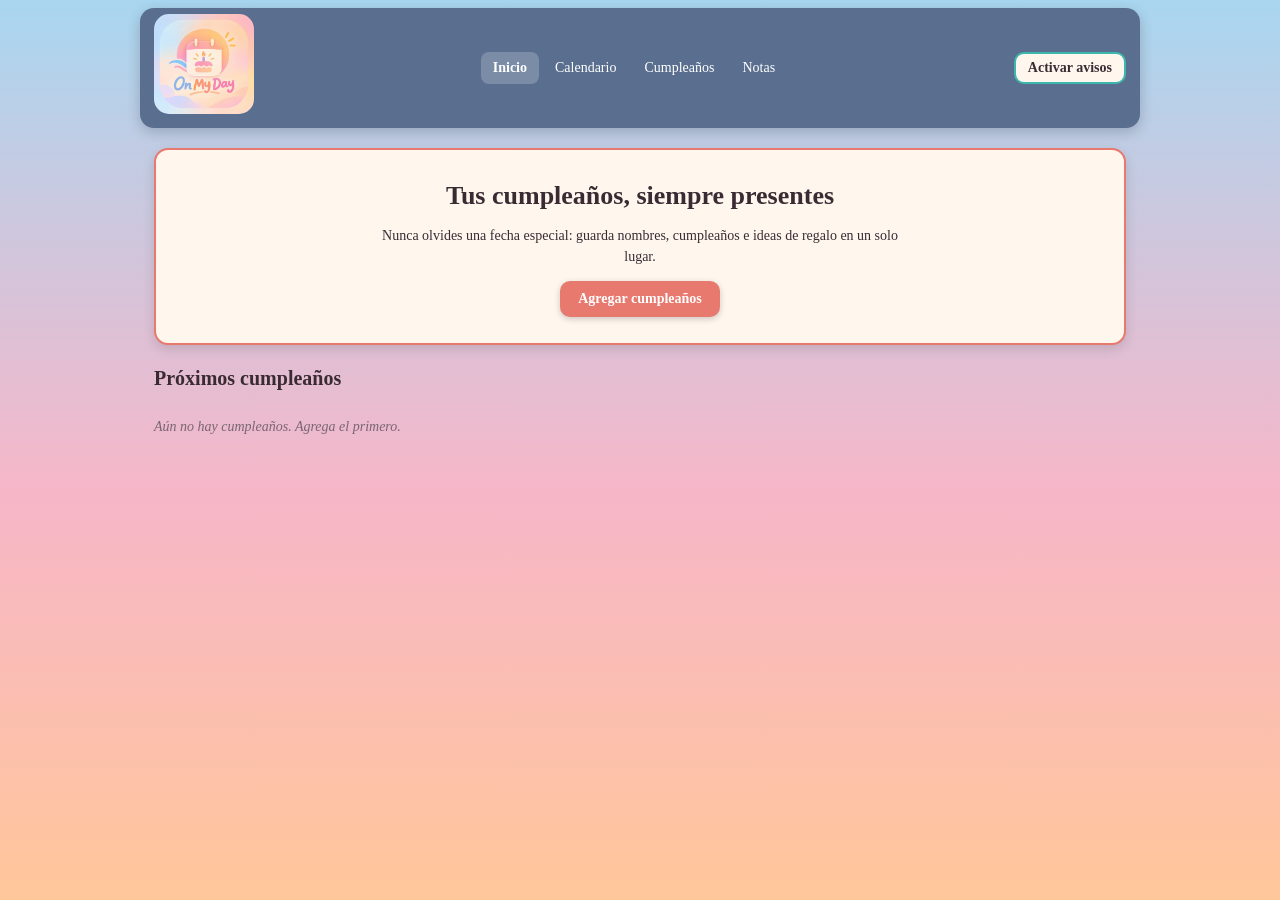
<file: index.html>
<!DOCTYPE html>
<html lang="es">
<head>
<meta charset="UTF-8">
<meta name="viewport" content="width=device-width, initial-scale=1">
<title>On My Day</title>
<link rel="stylesheet" href="estilospro.css">
</head>
<body>

<header class="nav">
  <a href="#inicio" class="brand" data-go="inicio" aria-label="On My Day">
    <span><img src="logo2.jpg" class="imagen" alt="Logo de On My Day"></span>
  </a>
  <nav id="menu" aria-label="Secciones">
    <button data-go="inicio" class="active">Inicio</button>
    <button data-go="calendario">Calendario</button>
    <button data-go="cumpleanos">Cumpleaños</button>
    <button data-go="notas">Notas</button>
  </nav>
  <button id="btnNotif" class="btn ghost small">Activar avisos</button>
</header>

<main>
  <section id="inicio" class="view active">
    <div class="card hero">
      <h1>Tus cumpleaños, siempre presentes</h1>
      <p>Nunca olvides una fecha especial: guarda nombres, cumpleaños e ideas de regalo en un solo lugar.</p>
      <button class="btn" id="btnAgregarRapido">Agregar cumpleaños</button>
    </div>
    <h2>Próximos cumpleaños</h2>
    <div id="proximos" class="cards-row"></div>
  </section>

  <section id="calendario" class="view">
    <div class="cal-layout">
      <div class="card">
        <div class="cal-head">
          <button class="btn small" id="prevMes" aria-label="Mes anterior">‹</button>
          <h2 id="tituloMes"></h2>
          <button class="btn small" id="nextMes" aria-label="Mes siguiente">›</button>
          <button class="btn ghost small" id="hoyBtn">Hoy</button>
        </div>
        <div class="grid dias-semana" id="diasSemana"></div>
        <div class="grid" id="diasMes"></div>
      </div>
      <aside class="card" id="panelDia">
        <h3>Cumpleaños del día</h3>
        <div id="detalleDia"><p class="vacio">Toca un día del calendario para ver quién cumple años.</p></div>
      </aside>
    </div>
  </section>

  <section id="cumpleanos" class="view">
    <div class="card">
      <h2 id="tituloForm">Agregar cumpleaños</h2>
      <form id="form" autocomplete="off">
        <input type="hidden" id="editId">
        <label>Nombre
          <input type="text" id="nombre" required maxlength="40" placeholder="Ej. María">
        </label>
        <div class="fecha-campos">
          <label>Mes
            <select id="mes" required>
              <option value="">Mes</option>
              <option value="1">Enero</option>
              <option value="2">Febrero</option>
              <option value="3">Marzo</option>
              <option value="4">Abril</option>
              <option value="5">Mayo</option>
              <option value="6">Junio</option>
              <option value="7">Julio</option>
              <option value="8">Agosto</option>
              <option value="9">Septiembre</option>
              <option value="10">Octubre</option>
              <option value="11">Noviembre</option>
              <option value="12">Diciembre</option>
            </select>
          </label>
          <label>Día
            <select id="dia" required>
              <option value="">Día</option>
            </select>
          </label>
        </div>
        <label>Ideas de regalo
          <textarea id="regalo" rows="3" placeholder="Ej. Libro de cocina, bufanda azul…"></textarea>
        </label>
        <div class="acciones">
          <button type="submit" class="btn" id="btnGuardar">Guardar cumpleaños</button>
          <button type="button" class="btn ghost" id="btnCancelar" hidden>Cancelar edición</button>
        </div>
      </form>
    </div>
    <div class="card">
      <h2>Todos los cumpleaños</h2>
      <div class="orden">
        <label>Ordenar por
          <select id="orden">
            <option value="proximo">Próximo a llegar</option>
            <option value="mes">Mes y día</option>
            <option value="nombre">Nombre</option>
          </select>
        </label>
      </div>
      <ul id="lista" class="lista"></ul>
    </div>
  </section>

  <section id="notas" class="view">
    <div class="card">
      <div class="notas-encabezado">
        <h2>Notas</h2>
        <button type="button" class="btn small" id="nuevaNota">+ Nueva nota</button>
      </div>
      <p>Anota ideas de regalos o recordatorios, cada una en su propia nota.</p>
    </div>
    <div id="listaNotas" class="notas-cuadricula"></div>
  </section>
</main>

<div id="toast" role="status" aria-live="polite"></div>
<script src="cu3rpo.js"></script>
</body>
</html>
</file>
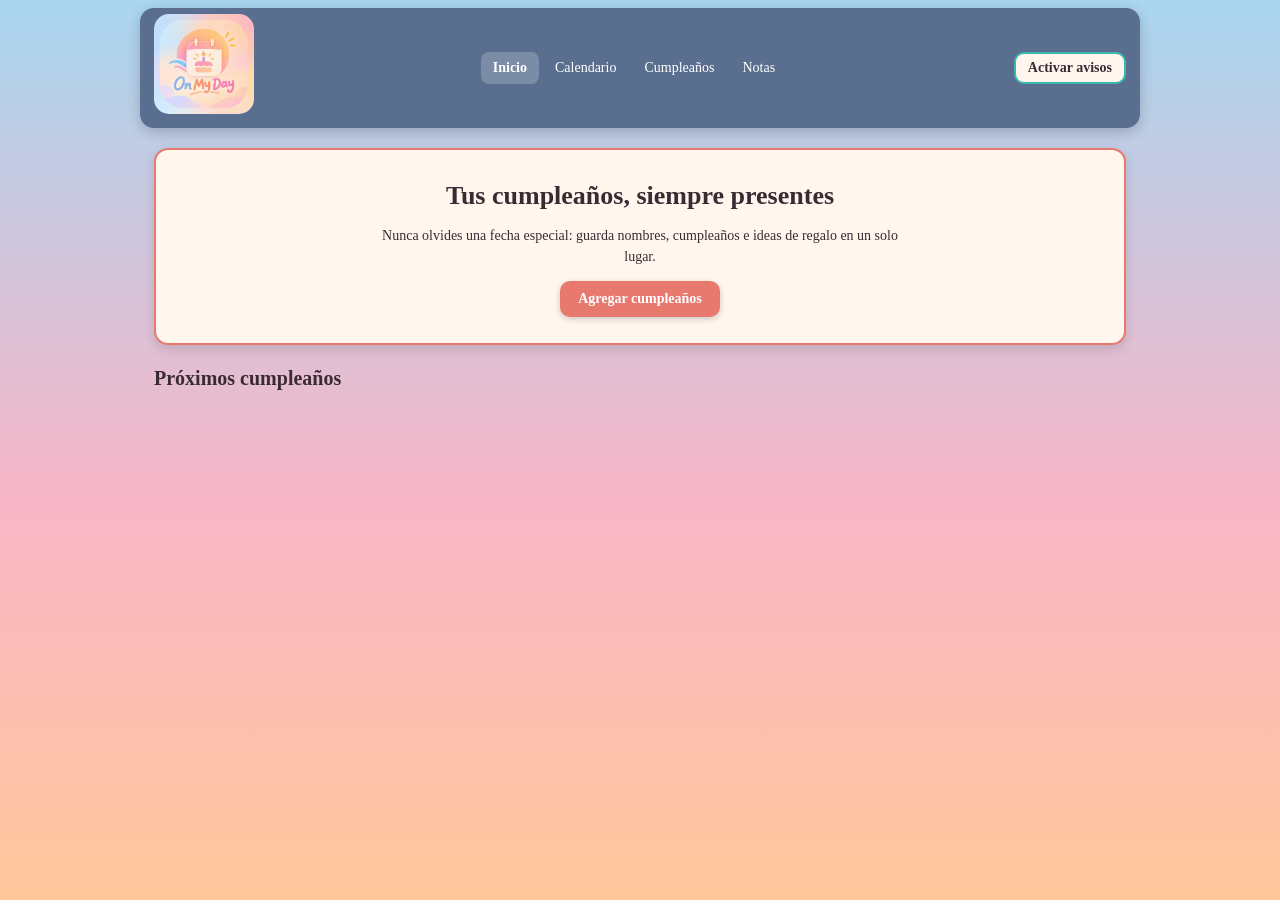
<file: proyecto 2.html>
<!DOCTYPE html>
<html lang="es">
<head>
<meta charset="UTF-8">
<meta name="viewport" content="width=device-width, initial-scale=1">
<title>On My Day</title>
<link rel="stylesheet" href="estilospro.css">
</head>
<body>

<header class="nav">
  <a href="#inicio" class="brand" data-go="inicio" aria-label="On My Day">

    <span><img src="logo2.jpg" class="imagen"  ></span>
  </a>
  <nav id="menu" aria-label="Secciones">
    <button data-go="inicio" class="active">Inicio</button>
    <button data-go="calendario">Calendario</button>
    <button data-go="cumpleanos">Cumpleaños</button>
    <button data-go="notas">Notas</button>
  </nav>
  <button id="btnNotif" class="btn ghost small"> Activar avisos</button>
</header>

<main>
  <section id="inicio" class="view active">
    <div class="card hero">
      <h1>Tus cumpleaños, siempre presentes</h1>
      <p>Nunca olvides una fecha especial: guarda nombres, cumpleaños e ideas de regalo en un solo lugar.</p>
      <button class="btn" id="btnAgregarRapido">Agregar cumpleaños</button>
    </div>
    <h2>Próximos cumpleaños</h2>
    <div id="proximos" class="cards-row"></div>
  </section>

  <section id="calendario" class="view">
    <div class="cal-layout">
      <div class="card">
        <div class="cal-head">
          <button class="btn small" id="prevMes" aria-label="Mes anterior">‹</button>
          <h2 id="tituloMes"></h2>
          <button class="btn small" id="nextMes" aria-label="Mes siguiente">›</button>
          <button class="btn ghost small" id="hoyBtn">Hoy</button>
        </div>
        <div class="grid dias-semana" id="diasSemana"></div>
        <div class="grid" id="diasMes"></div>
      </div>
      <aside class="card" id="panelDia">
        <h3>Cumpleaños del día</h3>
        <div id="detalleDia"><p class="vacio">Toca un día del calendario para ver quién cumple años.</p></div>
      </aside>
    </div>
  </section>

  <section id="cumpleanos" class="view">
    <div class="card">
      <h2 id="tituloForm">Agregar cumpleaños</h2>
      <form id="form" autocomplete="off">
        <input type="hidden" id="editId">
        <label>Nombre
          <input type="text" id="nombre" required maxlength="40" placeholder="Ej. María">
        </label>
        <label>Fecha de cumpleaños
          <input type="date" id="fecha" required>
        </label>
        <label>Ideas de regalo
          <textarea id="regalo" rows="3" placeholder="Ej. Libro de cocina, bufanda azul…"></textarea>
        </label>
        <div class="acciones">
          <button type="submit" class="btn" id="btnGuardar">Guardar cumpleaños</button>
          <button type="button" class="btn ghost" id="btnCancelar" hidden>Cancelar edición</button>
        </div>
      </form>
    </div>
    <div class="card">
      <h2>Todos los cumpleaños</h2>
      <div class="orden">
        <label>Ordenar por
          <select id="orden">
            <option value="proximo">Próximo a llegar</option>
            <option value="mes">Mes y día</option>
            <option value="nombre">Nombre</option>
          </select>
        </label>
      </div>
      <ul id="lista" class="lista"></ul>
    </div>
  </section>

  <section id="notas" class="view">
    <div class="card">
      <h2>Notas</h2>
      <p>Anota cualquier idea o recordatorio sobre regalos y celebraciones.</p>
      <textarea id="notasGenerales" rows="10" placeholder="Escribe aquí tus ideas…"></textarea>
      <p class="estado" id="estadoNotas" aria-live="polite"></p>
    </div>
  </section>
</main>

<div id="toast" role="status" aria-live="polite"></div>
<script src="cu3rpo.js"></script>
</body>
</html>
</file>
<file: estilospro.css>
.imagen {
  width: 100px;
  border-radius: 15px;
}

:root {
  --azul: #a9d6f0;
  --rosa: #f7b6c8;
  --naranja: #ffc79a;
  --crema: #fff6ee;
  --turquesa: #3cb8ac;
  --coral: #e8796f;
  --texto: #3a2b33;
  --suave: #7a6670;
}

* {
  box-sizing: border-box;
}

html {
  scroll-behavior: smooth;
}

body {
  margin: 0;
  min-height: 100vh;
  color: var(--texto);
  font-family: "Times New Roman", Times, serif;
  font-size: 14px;
  line-height: 1.5;
  background: linear-gradient(
    180deg,
    var(--azul) 0%,
    var(--rosa) 55%,
    var(--naranja) 100%
  ) fixed;
}

h1, h2, h3, .brand span {
  font-family: Georgia, "Times New Roman", serif;
  margin: 0 0 0.6rem;
}

h1 {
  font-size: 26px;
}

h2, h3 {
  font-size: 20px;
}

button, input, select, textarea {
  font-family: inherit;
  font-size: 14px;
  color: inherit;
}

.nav {
  position: sticky;
  top: 8px;
  z-index: 10;
  max-width: 1000px;
  margin: 8px auto 0;
  padding: 6px 14px;
  display: flex;
  align-items: center;
  justify-content: space-between;
  gap: 12px;
  flex-wrap: wrap;
  background: #5a6f8f;
  border-radius: 14px;
  box-shadow: 0 4px 14px #0003;
}

.brand {
  display: flex;
  align-items: center;
  gap: 8px;
  text-decoration: none;
  color: #fff;
}

.brand span {
  font-size: 20px;
  margin: 0;
}

#menu {
  display: flex;
  gap: 4px;
  flex-wrap: wrap;
}

#menu button {
  background: none;
  border: 0;
  color: #fff;
  padding: 8px 12px;
  border-radius: 8px;
  cursor: pointer;
}

#menu button:hover {
  background: #ffffff22;
}

#menu button.active {
  background: #ffffff33;
  font-weight: bold;
}

main {
  max-width: 1000px;
  margin: 20px auto;
  padding: 0 14px;
}

.view {
  display: none;
}

.view.active {
  display: block;
}

.card {
  background: var(--crema);
  border: 2px solid var(--coral);
  border-radius: 14px;
  padding: 18px;
  margin-bottom: 18px;
  box-shadow: 0 4px 12px #0002;
}

.hero {
  text-align: center;
  padding: 26px 18px;
}

.hero p {
  max-width: 520px;
  margin: 0 auto 14px;
}

.btn {
  background: var(--coral);
  color: #fff;
  border: 0;
  border-radius: 10px;
  padding: 10px 18px;
  cursor: pointer;
  font-weight: bold;
  box-shadow: 0 2px 6px #0003;
}

.btn:hover {
  filter: brightness(1.07);
}

.btn.ghost {
  background: var(--crema);
  color: var(--texto);
  border: 2px solid var(--turquesa);
  box-shadow: none;
}

.btn.small {
  padding: 6px 12px;
}

:focus-visible {
  outline: 3px solid var(--turquesa);
  outline-offset: 2px;
}

.cards-row {
  display: grid;
  grid-template-columns: repeat(auto-fill, minmax(250px, 1fr));
  gap: 14px;
}

.persona {
  display: flex;
  align-items: center;
  gap: 12px;
  background: var(--crema);
  border: 2px solid var(--coral);
  border-radius: 12px;
  padding: 10px 14px;
}

.avatar {
  flex: none;
  width: 46px;
  height: 46px;
  border-radius: 50%;
  display: grid;
  place-items: center;
  background: var(--turquesa);
  color: #fff;
  font-family: Georgia, serif;
  font-size: 20px;
  border: 2px solid var(--coral);
}

.persona b {
  font-size: 15px;
}

.persona small {
  display: block;
  color: var(--suave);
  font-size: 13px;
}

.regalo-card {
  display: block;
}

.regalo-card h3 {
  display: flex;
  align-items: center;
  gap: 10px;
}

.regalo-card p {
  white-space: pre-wrap;
  margin: 6px 0 0;
}

.vacio {
  color: var(--suave);
  font-style: italic;
}

.cal-layout {
  display: grid;
  grid-template-columns: 1fr 250px;
  gap: 18px;
  align-items: start;
}

.cal-head {
  display: flex;
  align-items: center;
  gap: 8px;
  margin-bottom: 10px;
}

.cal-head h2 {
  flex: 1;
  text-align: center;
  margin: 0;
  text-transform: capitalize;
}

.grid {
  display: grid;
  grid-template-columns: repeat(7, 1fr);
}

.dias-semana div {
  text-align: center;
  font-weight: bold;
  padding: 6px 0;
  border-bottom: 2px solid var(--turquesa);
}

.dia {
  position: relative;
  min-height: 56px;
  padding: 4px 6px;
  background: none;
  border: 1px solid #e8796f33;
  text-align: right;
  cursor: pointer;
}

.dia:hover {
  background: #ffd9b0aa;
}

.dia.fuera {
  color: #b9a8ae;
}

.dia.hoy {
  background: var(--turquesa);
  color: #fff;
  font-weight: bold;
}

.dia.sel {
  outline: 3px solid var(--coral);
  outline-offset: -3px;
}

.dia .punto {
  position: absolute;
  left: 50%;
  bottom: 6px;
  transform: translateX(-50%);
  width: 9px;
  height: 9px;
  border-radius: 50%;
  background: var(--coral);
}

form {
  display: grid;
  gap: 12px;
}

label {
  display: grid;
  gap: 4px;
  font-weight: bold;
}

input, select, textarea {
  width: 100%;
  padding: 9px 10px;
  border: 2px solid #e8796f66;
  border-radius: 8px;
  background: #fff;
  font-weight: normal;
}

.acciones {
  display: flex;
  gap: 10px;
  flex-wrap: wrap;
}

.orden {
  max-width: 260px;
  margin-bottom: 10px;
}

.lista {
  list-style: none;
  margin: 0;
  padding: 0;
  display: grid;
  gap: 10px;
}

.lista li {
  display: flex;
  align-items: center;
  gap: 12px;
  flex-wrap: wrap;
  padding: 10px;
  border: 1px solid #e8796f66;
  border-radius: 10px;
  background: #fff;
}

.lista .info {
  flex: 1;
  min-width: 170px;
}

.lista .info small {
  display: block;
  color: var(--suave);
}

.lista button {
  background: none;
  border: 2px solid var(--turquesa);
  border-radius: 8px;
  padding: 5px 10px;
  cursor: pointer;
}

.lista button.borrar {
  border-color: var(--coral);
}

.estado {
  color: var(--suave);
  min-height: 1.2em;
  margin: 6px 0 0;
}

#toast {
  position: fixed;
  left: 50%;
  bottom: 24px;
  transform: translate(-50%, 40px);
  opacity: 0;
  pointer-events: none;
  background: #5a6f8f;
  color: #fff;
  padding: 10px 18px;
  border-radius: 10px;
  transition: 0.25s;
  z-index: 20;
}

#toast.show {
  opacity: 1;
  transform: translate(-50%, 0);
}

footer {
  text-align: center;
  padding: 10px 0 24px;
  color: var(--texto);
}

@media (max-width: 760px) {
  .cal-layout {
    grid-template-columns: 1fr;
  }

  .nav {
    justify-content: center;
    top: 0;
    border-radius: 0 0 14px 14px;
    margin-top: 0;
  }

  .dia {
    min-height: 44px;
    padding: 2px 4px;
  }
}

@media (prefers-reduced-motion: reduce) {
  * {
    transition: none !important;
    scroll-behavior: auto !important;
  }
}
</file>
